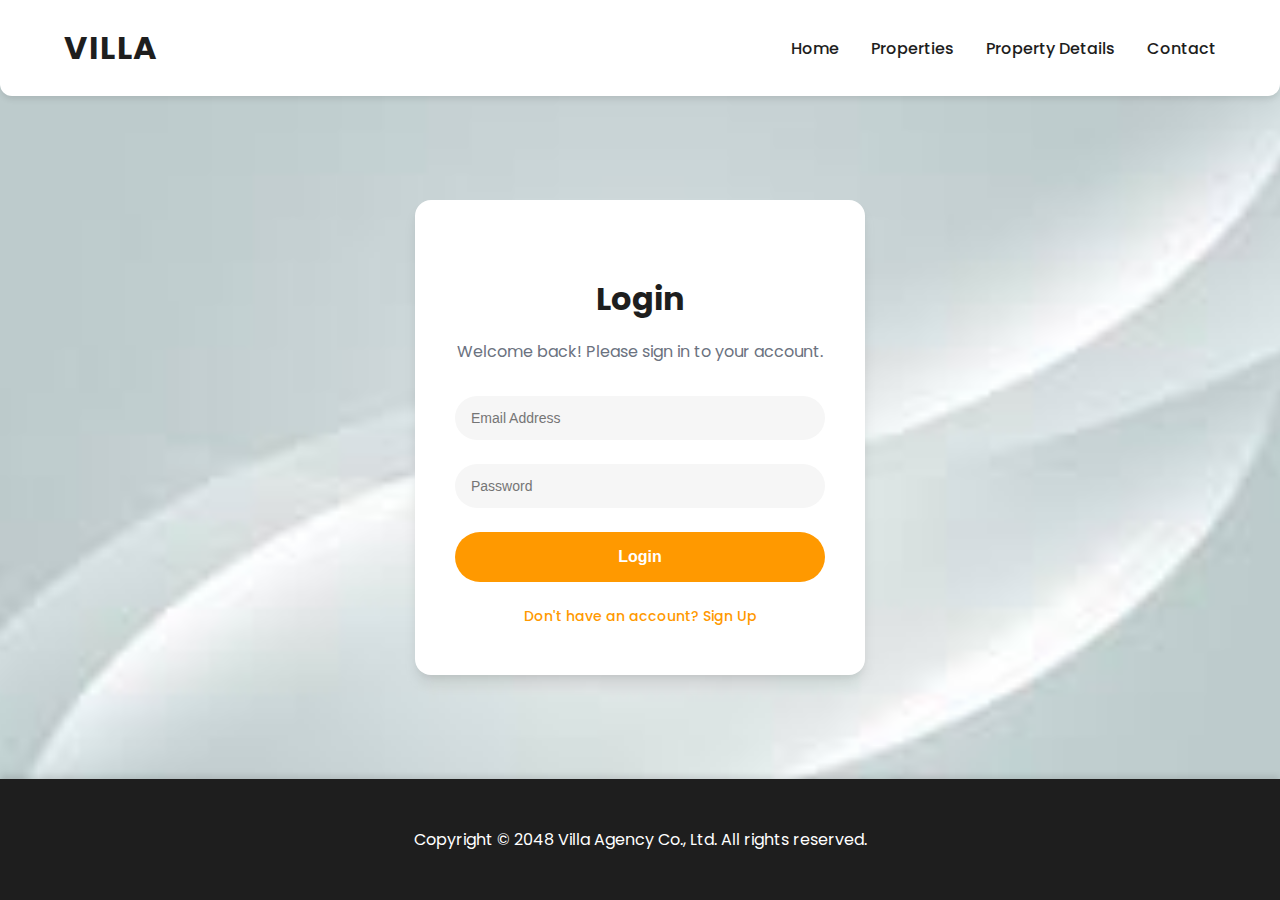
<file: login.html>
<!DOCTYPE html>
<html lang="en">

<head>
    <meta charset="UTF-8">
    <meta name="viewport" content="width=device-width, initial-scale=1.0">
    <title>Login</title>
    <link rel="icon" type="image/x-icon" href="images/villa (1).png">
    <link rel="stylesheet" href="login.css">
    <link rel="preconnect" href="https://fonts.googleapis.com">
    <link rel="preconnect" href="https://fonts.gstatic.com" crossorigin>
    <link href="https://fonts.googleapis.com/css2?family=Poppins:wght@300;400;500;600;700&display=swap"
        rel="stylesheet">
</head>

<body>

    <header>
        <nav class="nav">
            <div class="nav-container">
                <a class="logo" href="index.html">VILLA</a>
                <ul class="nav-links">
                    <li><a href="index.html">Home</a></li>
                    <li><a href="properties.html">Properties</a></li>
                    <li><a href="propertydetails.html">Property Details</a></li>
                    <li><a href="contact.html">Contact</a></li>
                </ul>
            </div>
        </nav>
    </header>

    <main class="main-content">
        <div class="form-box">
            <h2>Login</h2>
            <p>Welcome back! Please sign in to your account.</p>
            <form action="#" method="post">
                <input type="email" class="form-input" name="email" placeholder="Email Address" required>
                <input type="password" class="form-input" name="password" placeholder="Password" required>
                <button type="submit" class="form-button">Login</button>
            </form>
            <a href="signup.html" class="switch-form-link">Don't have an account? Sign Up</a>
        </div>
    </main>

    <footer class="footer">
        <p>Copyright © 2048 Villa Agency Co., Ltd. All rights reserved.</p>
    </footer>

</body>

</html>
</file>
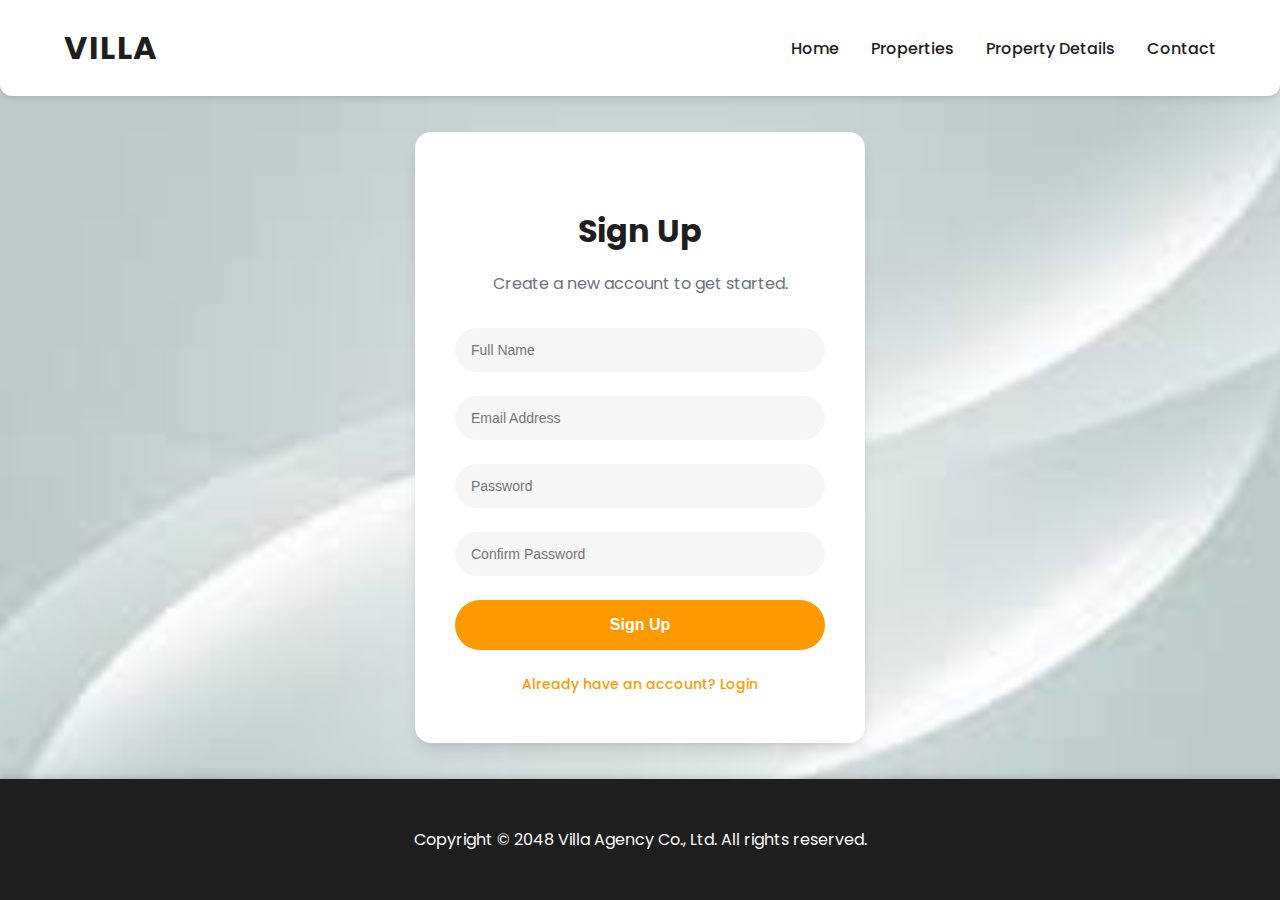
<file: signup.html>
<!DOCTYPE html>
<html lang="en">

<head>
    <meta charset="UTF-8">
    <meta name="viewport" content="width=device-width, initial-scale=1.0">
    <title>Sign Up</title>
    <link rel="icon" type="image/x-icon" href="images/villa (1).png">
    <link rel="stylesheet" href="signup.css">
    <link rel="preconnect" href="https://fonts.googleapis.com">
    <link rel="preconnect" href="https://fonts.gstatic.com" crossorigin>
    <link href="https://fonts.googleapis.com/css2?family=Poppins:wght@300;400;500;600;700&display=swap"
        rel="stylesheet">
</head>

<body>

    <header>
        <nav class="nav">
            <div class="nav-container">
                <a class="logo" href="index.html">VILLA</a>
                <ul class="nav-links">
                    <li><a href="index.html">Home</a></li>
                    <li><a href="properties.html">Properties</a></li>
                    <li><a href="propertydetails.html">Property Details</a></li>
                    <li><a href="contact.html">Contact</a></li>
                </ul>
            </div>
        </nav>
    </header>

    <main class="main-content">
        <div class="form-box">
            <h2>Sign Up</h2>
            <p>Create a new account to get started.</p>
            <form action="#" method="post">
                <input type="text" class="form-input" name="name" placeholder="Full Name" required>
                <input type="email" class="form-input" name="email" placeholder="Email Address" required>
                <input type="password" class="form-input" name="password" placeholder="Password" required>
                <input type="password" class="form-input" name="confirm-password" placeholder="Confirm Password" required>
                <button type="submit" class="form-button">Sign Up</button>
            </form>
            <a href="login.html" class="switch-form-link">Already have an account? Login</a>
        </div>
    </main>

    <footer class="footer">
        <p>Copyright © 2048 Villa Agency Co., Ltd. All rights reserved.</p>
    </footer>

</body>

</html>
</file>
<file: login.css>
body {
    font-family: 'Poppins', sans-serif;
    color: #1e1e1e;
    background-color: #f5f5f5;
    margin: 0;
    padding: 0;
    display: flex;
    flex-direction: column;
    min-height: 100vh;
    background-image: url(images/image31.jpg);
    background-size: cover;
    background-position: center;
    background-repeat: no-repeat;
    background-attachment: fixed;
    position: relative;
}

.nav {
    position: sticky;
    top: 0;
    z-index: 50;
    background-color: #ffffff;
    box-shadow: 0 4px 6px -1px rgba(0, 0, 0, 0.1);
    border-bottom-left-radius: 12px;
    border-bottom-right-radius: 12px;
}

.nav-container {
    width: 90%;
    max-width: 1200px;
    margin: auto;
    display: flex;
    justify-content: space-between;
    align-items: center;
    height: 96px;
}

.logo {
    font-size: 2rem;
    font-weight: 700;
    letter-spacing: 0.05em;
    text-decoration: none;
    color: #1e1e1e;
}

.nav-links {
    display: flex;
    list-style: none;
    margin: 0;
    padding: 0;
    gap: 2rem;
}

.nav-links a {
    text-decoration: none;
    color: #1e1e1e;
    font-weight: 500;
    transition: color 0.3s ease;
}

.nav-links a:hover {
    color: #ff9900;
}

.main-content {
    flex: 1;
    display: flex;
    justify-content: center;
    align-items: center;
    padding: 2rem;
}

.form-box {
    background-color: #ffffff;
    border-radius: 1rem;
    box-shadow: 0 10px 15px -3px rgba(0, 0, 0, 0.1), 0 4px 6px -2px rgba(0, 0, 0, 0.05);
    padding: 3rem 2.5rem;
    width: 100%;
    max-width: 450px;
    box-sizing: border-box;
}

.form-box h2 {
    font-size: 2rem;
    font-weight: 700;
    margin-bottom: 0.5rem;
    text-align: center;
}

.form-box p {
    color: #6b7280;
    margin-bottom: 2rem;
    text-align: center;
}

.form-input {
    width: 100%;
    height: 44px;
    border-radius: 22px;
    background-color: #f6f6f6;
    border: none;
    margin-bottom: 1.5rem;
    font-size: 14px;
    padding: 0 1rem;
    outline: none;
    box-sizing: border-box;
}

.form-input:focus {
    border: 2px solid #ff9900;
}

.form-button {
    width: 100%;
    padding: 1rem;
    background-color: #ff9900;
    color: white;
    border: none;
    border-radius: 9999px;
    font-size: 1rem;
    font-weight: 600;
    cursor: pointer;
    transition: background-color 0.3s ease;
}

.form-button:hover {
    background-color: #e68a00;
}

.switch-form-link {
    display: block;
    text-align: center;
    margin-top: 1.5rem;
    color: #ff9900;
    text-decoration: none;
    font-weight: 500;
    font-size: 0.875rem;
}

.footer {
    background-color: #1e1e1e;
    color: #ffffff;
    padding: 2rem;
    text-align: center;
    box-shadow: 0 -4px 6px -1px rgba(0, 0, 0, 0.1);
}

@media (max-width: 768px) {
    .nav-links {
        display: none;
    }
}
</file>
<file: signup.css>
body {
    font-family: 'Poppins', sans-serif;
    color: #1e1e1e;
    background-color: #f5f5f5;
    margin: 0;
    padding: 0;
    display: flex;
    flex-direction: column;
    min-height: 100vh;
    background-image: url(images/image31.jpg);
    background-size: cover;
    background-position: center;
    background-repeat: no-repeat;
    background-attachment: fixed;
    position: relative;
}

.nav {
    position: sticky;
    top: 0;
    z-index: 50;
    background-color: #ffffff;
    box-shadow: 0 4px 6px -1px rgba(0, 0, 0, 0.1);
    border-bottom-left-radius: 12px;
    border-bottom-right-radius: 12px;
}

.nav-container {
    width: 90%;
    max-width: 1200px;
    margin: auto;
    display: flex;
    justify-content: space-between;
    align-items: center;
    height: 96px;
}

.logo {
    font-size: 2rem;
    font-weight: 700;
    letter-spacing: 0.05em;
    text-decoration: none;
    color: #1e1e1e;
}

.nav-links {
    display: flex;
    list-style: none;
    margin: 0;
    padding: 0;
    gap: 2rem;
}

.nav-links a {
    text-decoration: none;
    color: #1e1e1e;
    font-weight: 500;
    transition: color 0.3s ease;
}

.nav-links a:hover {
    color: #ff9900;
}

.main-content {
    flex: 1;
    display: flex;
    justify-content: center;
    align-items: center;
    padding: 2rem;
}

.form-box {
    background-color: #ffffff;
    border-radius: 1rem;
    box-shadow: 0 10px 15px -3px rgba(0, 0, 0, 0.1), 0 4px 6px -2px rgba(0, 0, 0, 0.05);
    padding: 3rem 2.5rem;
    width: 100%;
    max-width: 450px;
    box-sizing: border-box;
}

.form-box h2 {
    font-size: 2rem;
    font-weight: 700;
    margin-bottom: 0.5rem;
    text-align: center;
}

.form-box p {
    color: #6b7280;
    margin-bottom: 2rem;
    text-align: center;
}

.form-input {
    width: 100%;
    height: 44px;
    border-radius: 22px;
    background-color: #f6f6f6;
    border: none;
    margin-bottom: 1.5rem;
    font-size: 14px;
    padding: 0 1rem;
    outline: none;
    box-sizing: border-box;
}

.form-input:focus {
    border: 2px solid #ff9900;
}

.form-button {
    width: 100%;
    padding: 1rem;
    background-color: #ff9900;
    color: white;
    border: none;
    border-radius: 9999px;
    font-size: 1rem;
    font-weight: 600;
    cursor: pointer;
    transition: background-color 0.3s ease;
}

.form-button:hover {
    background-color: #e68a00;
}

.switch-form-link {
    display: block;
    text-align: center;
    margin-top: 1.5rem;
    color: #ff9900;
    text-decoration: none;
    font-weight: 500;
    font-size: 0.875rem;
}

.footer {
    background-color: #1e1e1e;
    color: #ffffff;
    padding: 2rem;
    text-align: center;
    box-shadow: 0 -4px 6px -1px rgba(0, 0, 0, 0.1);
}

@media (max-width: 768px) {
    .nav-links {
        display: none;
    }
}
</file>
